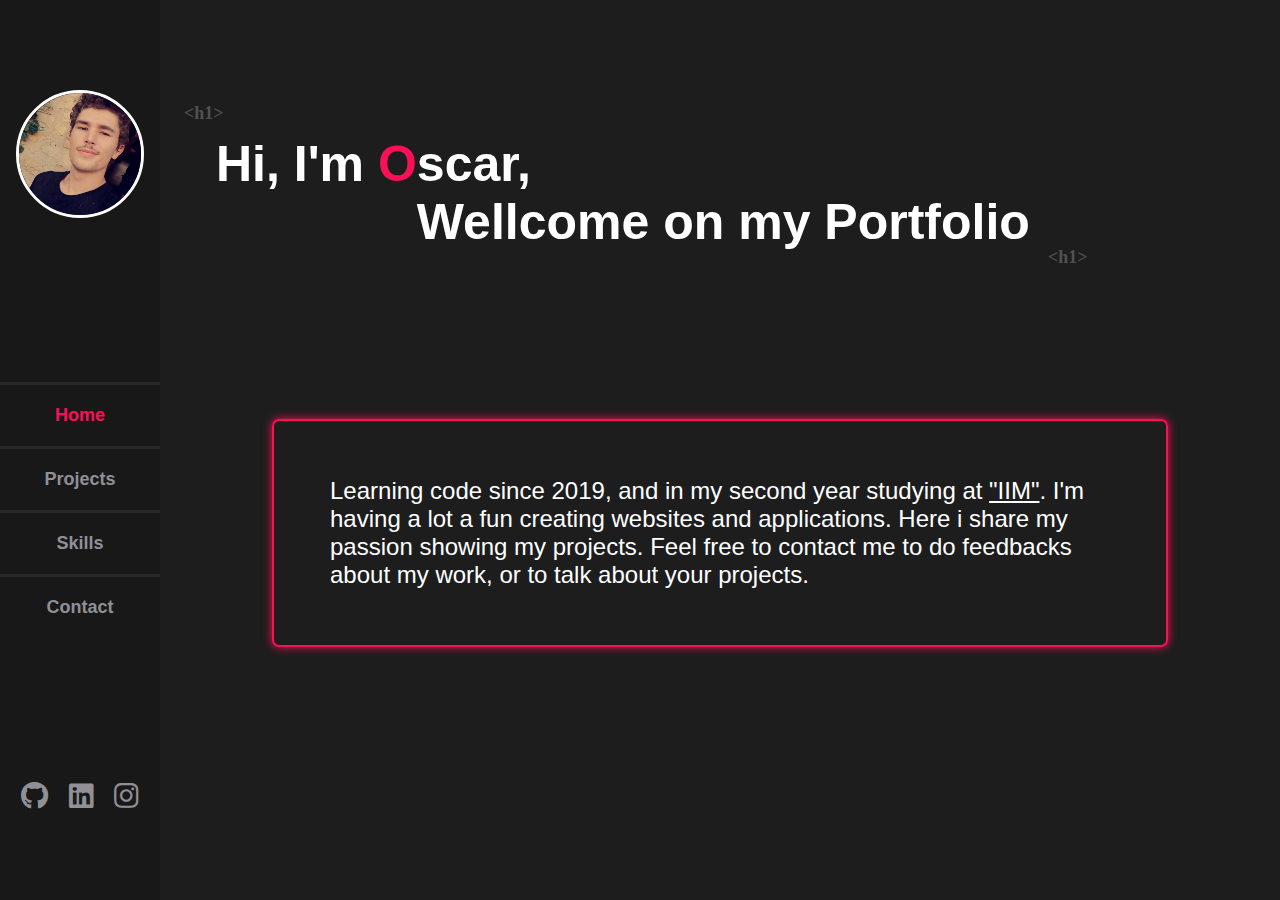
<file: index.html>
<!DOCTYPE html>
<html lang="en">
<head>
    <meta charset="UTF-8">
    <meta http-equiv="X-UA-Compatible" content="IE=edge">
    <meta name="viewport" content="width=device-width, initial-scale=1.0">
    <meta name="google-site-verification" content="5_kwy9eJUoTEtcyS4F2XjyM_6REYjoXSpa5SvDB9by0">
    <meta name="description" content="Oscar Dartigues Web Devlopper, Web Designer Portfolio">
    <link rel="stylesheet" href="build.css">
    <link rel="icon" href="img/logoOD.jpg">
    <link rel="stylesheet" href="https://use.fontawesome.com/releases/v5.1.0/css/all.css">
    <title>Oscar Dartigues | Web Devlopper | Portfolio</title>
</head>
<body>
    <nav id="nav-menu">
        <img src="img/pp.png" alt="pp" class="pp">
        <ul class="nav-list">
            <li><a class="active" href="index.html">Home</a></li>
            <li><a href="projects.html">Projects</a></li>
            <li><a href="skills.html">Skills</a></li>
            <li><a href="contact.html">Contact</a></li>
        </ul>
        <div id="social-medias">
            <ul class="social-list">
                <li>
                    <a href="https://github.com/Scarboule">
                        <i class="fab fa-github"></i>
                    </a>
                </li>
                <li>
                    <a href="https://www.linkedin.com/in/odar-59b6801b7/">
                        <i class="fab fa-linkedin"></i>
                    </a>
                </li>
                <li>
                    <a href="https://www.instagram.com/oscar.drtg/">
                        <i class="fab fa-instagram"></i>
                    </a>
                </li>
            </ul>
        </div>
    </nav>
    <div id="menu">
        <i id="menu-btn" class="fa fa-bars"></i>
    </div>
    <div class="intro">
        <h1 id="title">Hi, I'm&nbsp;<p id="oscar">O</p>scar,<br> Wellcome on my Portfolio</h1>
        
    </div>
    <div class="about">
        <p>
            Learning code since 2019, and in my second year studying at <a href="https://www.iim.fr/">"IIM"</a>. I'm having a lot a fun creating websites and applications. Here i share my passion showing my projects. Feel free to contact me to do feedbacks about my work, or to talk about your projects.
        </p>
    </div>
    <script src="menu.js"></script>
</body>
</html>
</file>
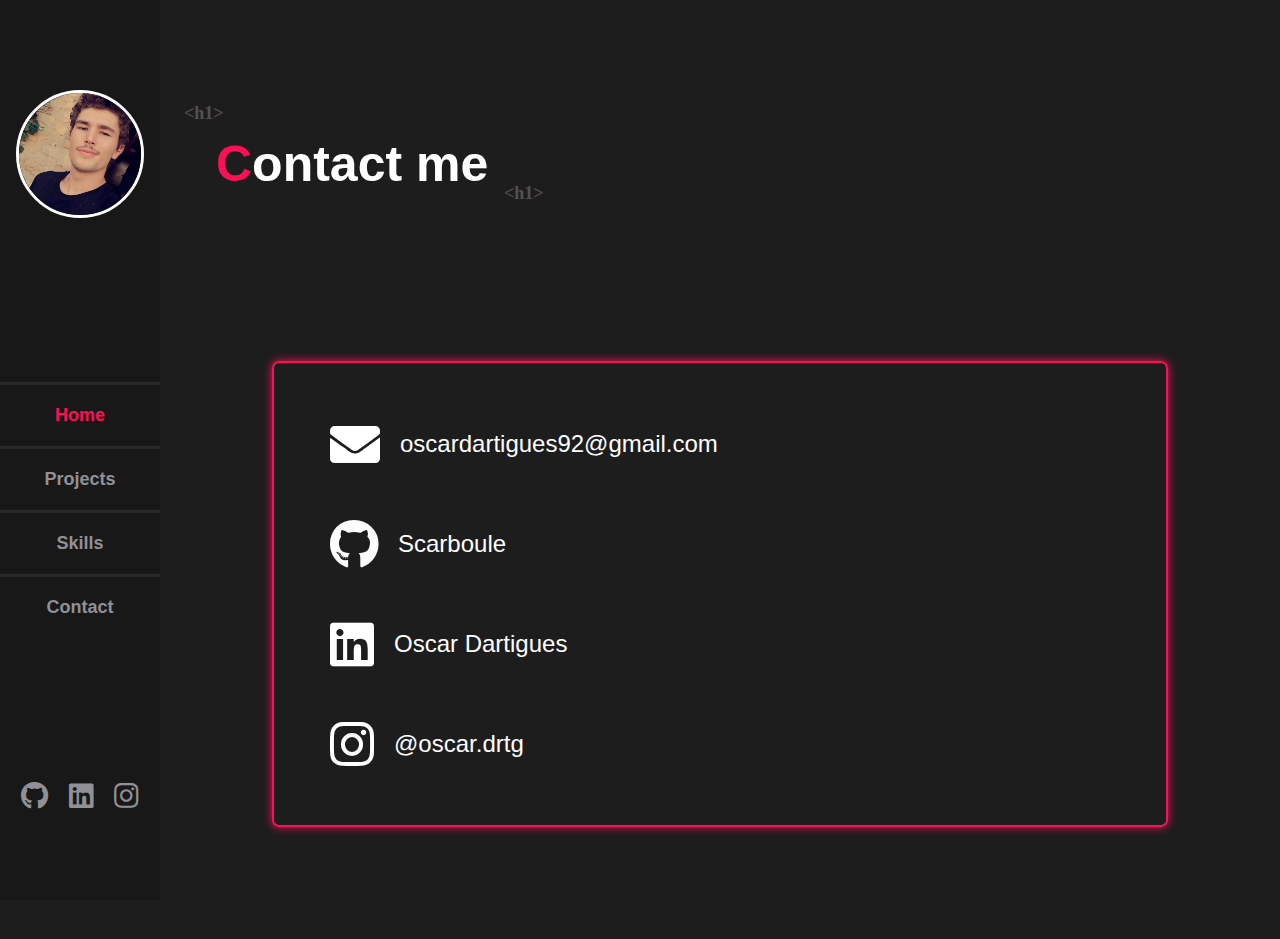
<file: contact.html>
<!DOCTYPE html>
<html lang="en">
<head>
    <meta charset="UTF-8">
    <meta http-equiv="X-UA-Compatible" content="IE=edge">
    <meta name="viewport" content="width=device-width, initial-scale=1.0">
    <link rel="stylesheet" href="build.css">
    <link rel="icon" href="img/logoOD.jpg">
    <link rel="stylesheet" href="https://use.fontawesome.com/releases/v5.1.0/css/all.css">
    <title>Oscar Dartigues - Portfolio</title>
</head>
<body>
    <nav id="nav-menu">
        <img src="img/pp.png" alt="pp" class="pp">
        <ul class="nav-list">
            <li><a class="active" href="index.html">Home</a></li>
            <li><a href="projects.html">Projects</a></li>
            <li><a href="skills.html">Skills</a></li>
            <li><a href="contact.html">Contact</a></li>
        </ul>
        <div id="social-medias">
            <ul class="social-list">
                <li>
                    <a href="https://github.com/Scarboule">
                        <i class="fab fa-github"></i>
                    </a>
                </li>
                <li>
                    <a href="https://www.linkedin.com/in/odar-59b6801b7/">
                        <i class="fab fa-linkedin"></i>
                    </a>
                </li>
                <li>
                    <a href="https://www.instagram.com/oscar.drtg/">
                        <i class="fab fa-instagram"></i>
                    </a>
                </li>
            </ul>
        </div>
    </nav>
    <div id="menu">
        <i id="menu-btn" class="fa fa-bars"></i>
    </div>
    <div class="intro">
        <h1 id="contact-title"><p id="oscar">C</p>ontact me</h1>
        
    </div>
    <div class="about">
        <ul class="contact-list">
            <li>
                <i class="fa fa-envelope"></i>
                <p>oscardartigues92@gmail.com</p>
            </li>
            <li>
                <a href="https://github.com/Scarboule">
                    <i class="fab fa-github"></i>
                    <p>Scarboule</p>
                </a>
            </li>
            <li>
                <a href="https://www.linkedin.com/in/odar-59b6801b7/">
                    <i class="fab fa-linkedin"></i>
                    <p>Oscar Dartigues</p>
                </a>
            </li>
            <li>
                <a href="https://www.instagram.com/oscar.drtg/">
                    <i class="fab fa-instagram"></i>
                    <p>@oscar.drtg</p>
                </a>
            </li>
        </ul>
    </div>
    <script src="menu.js"></script>
</body>
</html>
</file>
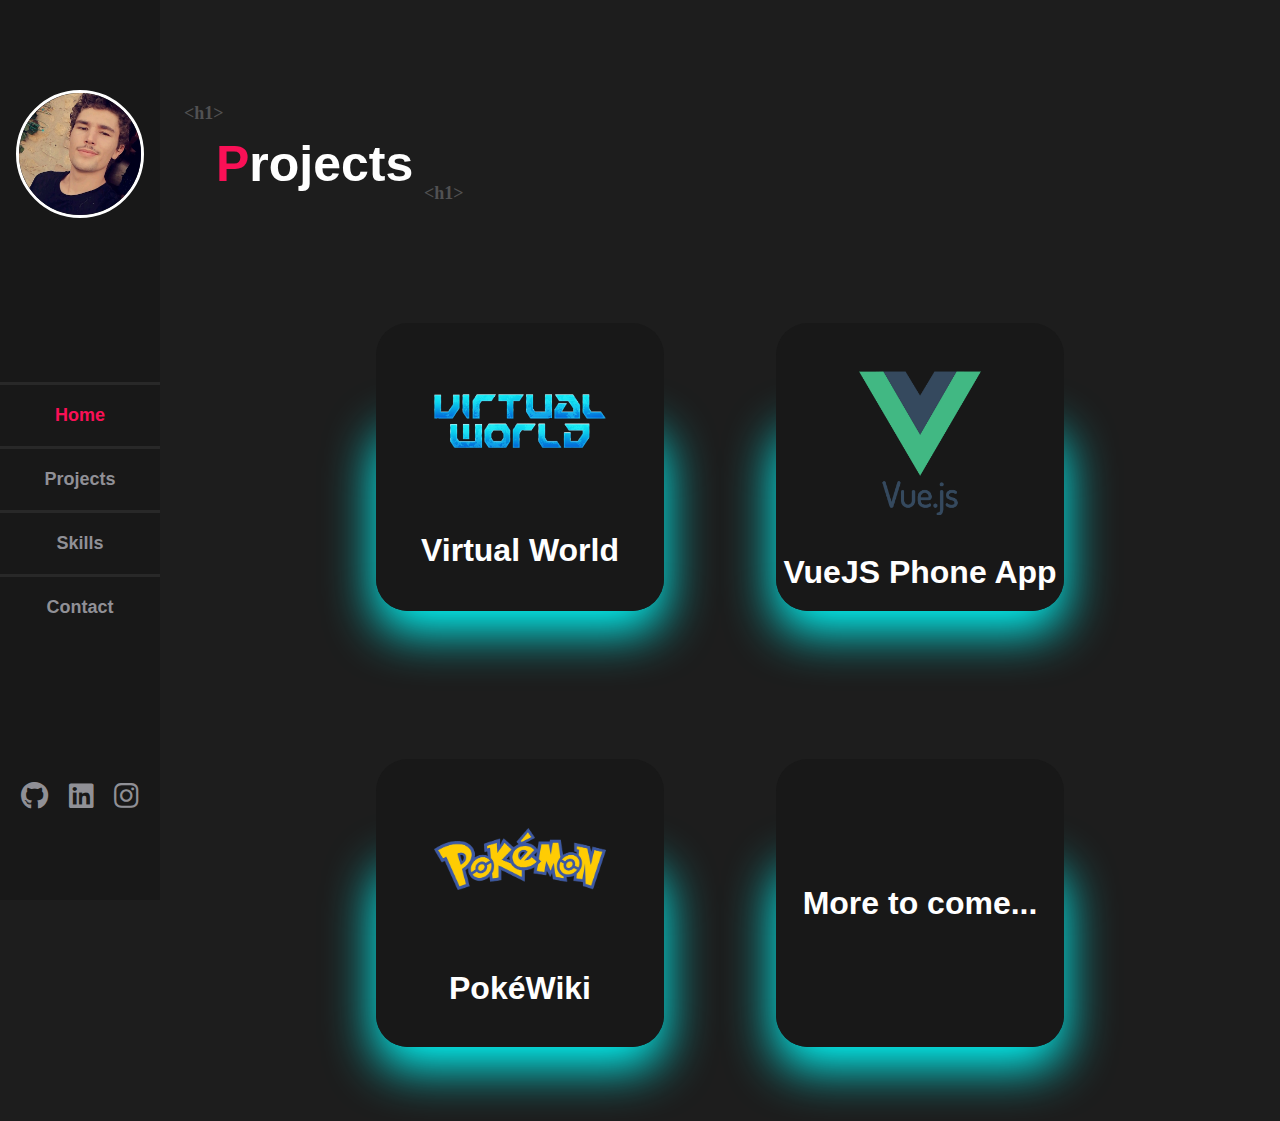
<file: projects.html>
<!DOCTYPE html>
<html lang="en">
<head>
    <meta charset="UTF-8">
    <meta http-equiv="X-UA-Compatible" content="IE=edge">
    <meta name="viewport" content="width=device-width, initial-scale=1.0">
    <link rel="stylesheet" href="build.css">
    <link rel="icon" href="img/logoOD.jpg">
    <link rel="stylesheet" href="https://use.fontawesome.com/releases/v5.1.0/css/all.css">
    <title>Oscar Dartigues - Skills</title>
</head>
<body>
    <nav id="nav-menu">
        <img src="img/pp.png" alt="pp" class="pp">
        <ul class="nav-list">
            <li><a class="active" href="index.html">Home</a></li>
            <li><a href="projects.html">Projects</a></li>
            <li><a href="skills.html">Skills</a></li>
            <li><a href="contact.html">Contact</a></li>
        </ul>
        <div id="social-medias">
            <ul class="social-list">
                <li>
                    <a href="https://github.com/Scarboule">
                        <i class="fab fa-github"></i>
                    </a>
                </li>
                <li>
                    <a href="https://www.linkedin.com/in/odar-59b6801b7/">
                        <i class="fab fa-linkedin"></i>
                    </a>
                </li>
                <li>
                    <a href="https://www.instagram.com/oscar.drtg/">
                        <i class="fab fa-instagram"></i>
                    </a>
                </li>
            </ul>
        </div>
    </nav>
    <div id="menu">
        <i id="menu-btn" class="fa fa-bars"></i>
    </div>
    <div class="intro">
        <h1 id="projects-title"><p id="oscar">P</p>rojects</h1>
    </div>
    <div class="project-list">
        <article class="project">
            <div class="card">
                <img src="img/logoVRW.png" alt="Virtual world">
                <h1><a href="https://github.com/Scarboule/Virtual_world">Virtual World</a></h1>
            </div>
            <div class="open-card">
                <div class="project-descr">
                    <h1>Virtual World</h1>
                    <p>This was the final project of my first year in IIM.<br>
                    The goal was to build a website while acomplishing multiples objectives in different languages and with a coherent maketing and design approch. This website uses JS, PHP, CSS, and SQL.
                    </p>
                </div>
                
            </div>
        </article>
        <article class="project">
            <div class="card">
                <img src="img/62a74f85223343fbc2207d05.png" alt="Vuephone">
                <h1><a href="https://vue-phone-app.vercel.app/#/call">VueJS Phone App</a></h1>
            </div>
            <div class="open-card">
                <div class="project-descr">
                    <h1>Vue Phone App</h1>
                    <p>Project made while learning VueJS, a phone like contact app.
                    </p>
                </div>
                
            </div>
        </article>
        <article class="project">
            <div class="card">
                <img src="img/tQged7mKJ3cUpNMq5IMeceZvyKP3cTyHqhNmKEQ0Vv8.webp" alt="Pokeapi">
                <h1><a href="https://js-a2-pokedex-optisku.vercel.app/">PokéWiki</a></h1>
            </div>
            <div class="open-card">
                <div class="project-descr">
                    <h1>PokéWiki</h1>
                    <p>A website about pokémons, You can list theme and sort theme, as well as creating pokemons teams and see pokemons stats. Using Pokeapi and JS.git
                    </p>
                </div>
                
            </div>
        </article>
        <article class="project">
            <div class="card">
                <!--<img src="img/logoVRW.png" alt="Virtual world">-->
                <h1>More to come...</h1> 
            </div>
            <div class="open-card">
                
            </div>
        </article>
    </div>
    <script src="menu.js"></script>
</body>
</html>
</file>
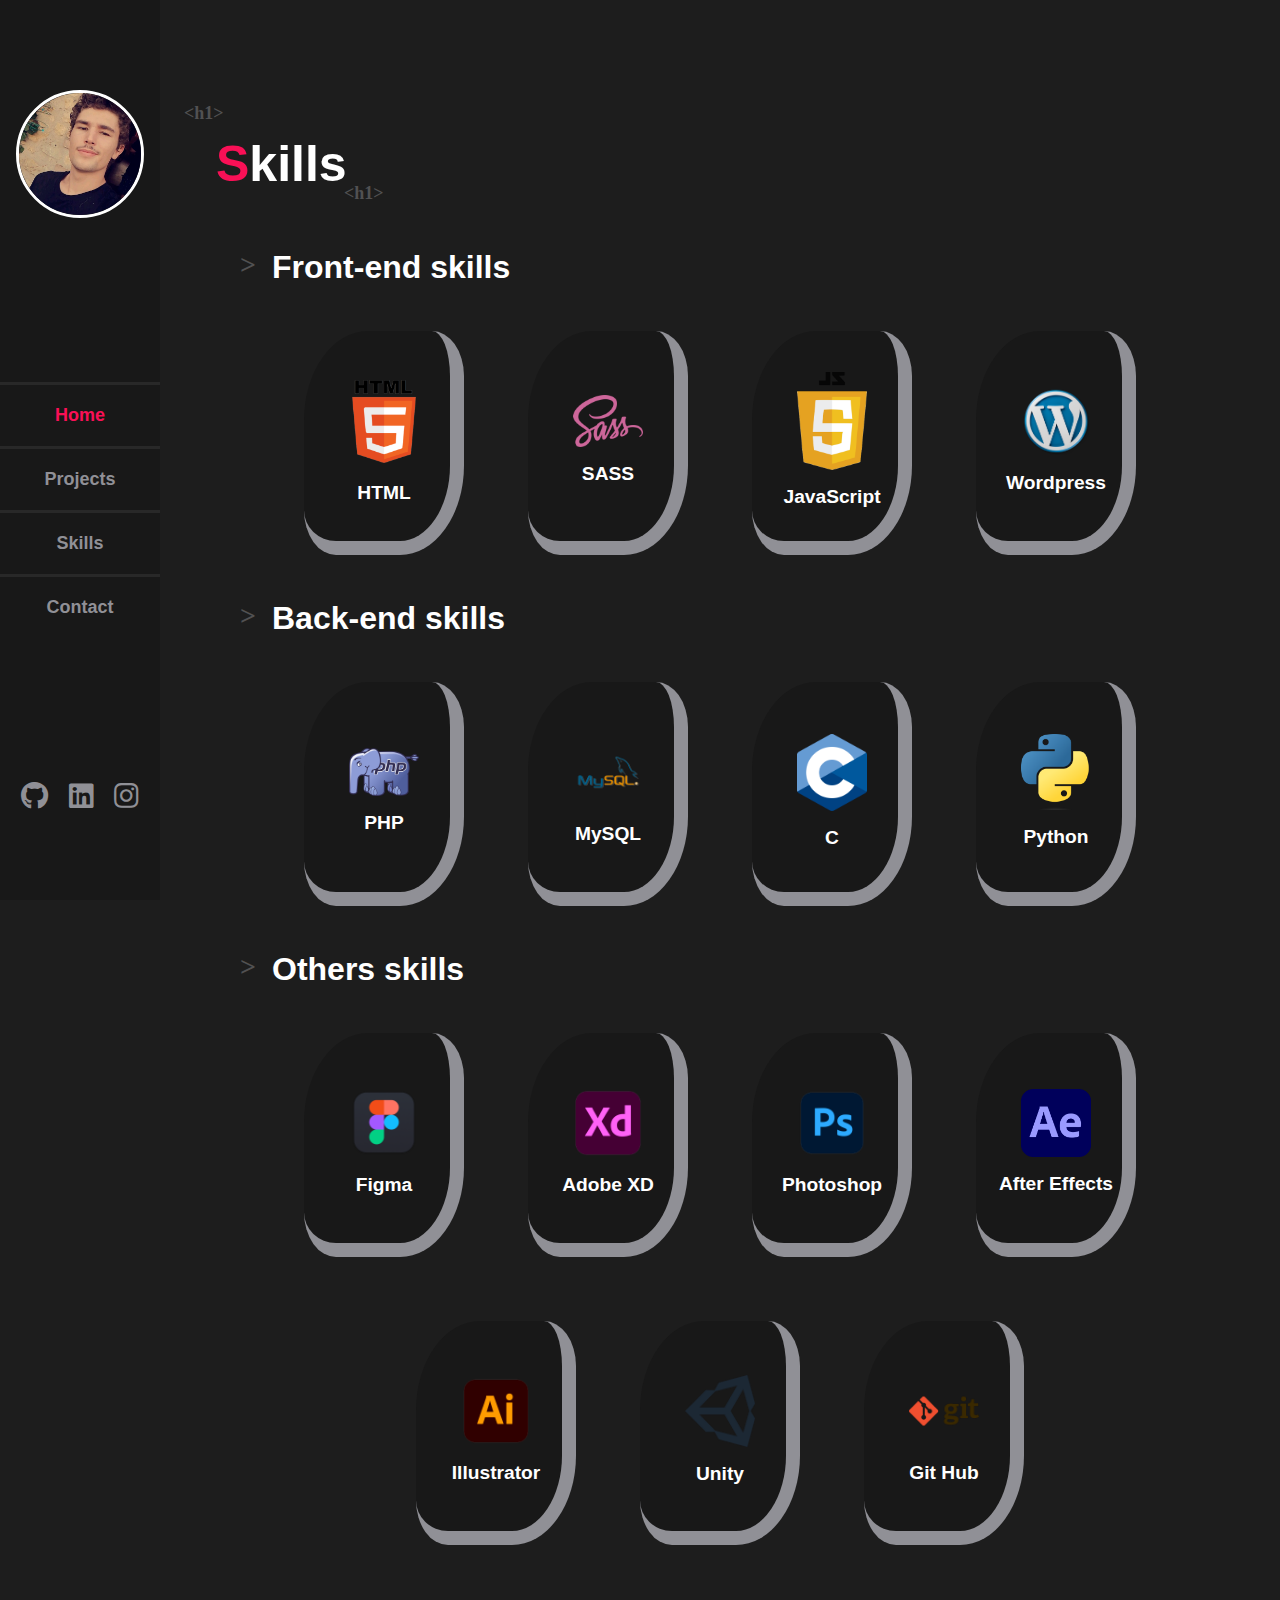
<file: skills.html>
<!DOCTYPE html>
<html lang="en">
<head>
    <meta charset="UTF-8">
    <meta http-equiv="X-UA-Compatible" content="IE=edge">
    <meta name="viewport" content="width=device-width, initial-scale=1.0">
    <link rel="stylesheet" href="build.css">
    <link rel="icon" href="img/logoOD.jpg">
    <link rel="stylesheet" href="https://use.fontawesome.com/releases/v5.1.0/css/all.css">
    <title>Oscar Dartigues - Skills</title>
</head>
<body>
    <nav id="nav-menu">
        <img src="img/pp.png" alt="pp" class="pp">
        <ul class="nav-list">
            <li><a class="active" href="index.html">Home</a></li>
            <li><a href="projects.html">Projects</a></li>
            <li><a href="skills.html">Skills</a></li>
            <li><a href="contact.html">Contact</a></li>
        </ul>
        <div id="social-medias">
            <ul class="social-list">
                <li>
                    <a href="https://github.com/Scarboule">
                        <i class="fab fa-github"></i>
                    </a>
                </li>
                <li>
                    <a href="https://www.linkedin.com/in/odar-59b6801b7/">
                        <i class="fab fa-linkedin"></i>
                    </a>
                </li>
                <li>
                    <a href="https://www.instagram.com/oscar.drtg/">
                        <i class="fab fa-instagram"></i>
                    </a>
                </li>
            </ul>
        </div>
    </nav>
    <div id="menu">
        <i id="menu-btn" class="fa fa-bars"></i>
    </div>
    <div class="intro">
        <h1 id="skills-title"><p id="oscar">S</p>kills</h1>
    </div>
    <div class="skills-list">
        <h1 class="skill-title">Front-end skills</h1>
        <div class="skills-type">
            <article>
                <img src="img/logo_html.png" alt="html">
                <h3>HTML</h3>
            </article>
            <article>
                <img src="img/logo_sass.png" alt="sass">
                <h3>SASS</h3>
            </article>
            <article>
                <img src="img/logo_javascript.png" alt="JS">
                <h3>JavaScript</h3>
            </article>
            <article>
                <img src="img/logo_wordpress.png" alt="Wordpress">
                <h3>Wordpress</h3>
            </article>
        </div>
        <h1 class="skill-title">Back-end skills</h1>
        <div class="skills-type">
            <article>
                <img src="img/logo_php.png" alt="PHP">
                <h3>PHP</h3>
            </article>
            <article>
                <img src="img/logo_mysql.png" alt="sass">
                <h3>MySQL</h3>
            </article>
            <article>
                <img src="img/logo_c.png" alt="c">
                <h3>C</h3>
            </article>
            <article>
                <img src="img/logo_python.png" alt="phython">
                <h3>Python</h3>
            </article>
        </div>
        <h1 class="skill-title">Others skills</h1>
        <div class="skills-type">
            <article>
                <img src="img/logo_figma.png" alt="Figma">
                <h3>Figma</h3>
            </article>
            <article>
                <img src="img/logo_adobeXD.png" alt="Adobe XD">
                <h3>Adobe XD</h3>
            </article>
            <article>
                <img src="img/logo_photoshop.png" alt="Photoshop">
                <h3>Photoshop</h3>
            </article>
            <article>
                <img src="img/logo_after_effects.png" alt="After Effects">
                <h3>After Effects</h3>
            </article>
            <article>
                <img src="img/logo_illustrator.png" alt="illustrator">
                <h3>Illustrator</h3>
            </article>
            <article>
                <img src="img/logo_unity.png" alt="Unity">
                <h3>Unity</h3>
            </article>
            <article>
                <img src="img/logo_git.png" alt="git hub">
                <h3>Git Hub</h3>
            </article>
        </div>
    </div>
    <script src="menu.js"></script>
</body>
</html>
</file>
<file: build.css>
* {
  padding: 0;
  margin: 0;
  box-sizing: border-box;
}
.toggleOff{
  pointer-events: none;
  display: none;
}
.toggleOn{
  pointer-events: "auto" !important;
  display: flex !important;
}

body {
  background-color: #1d1d1d;
  display: grid;
  grid-template-columns: 1fr 7fr;
  font-family: "Open Sans", sans-serif;
  color: #fff;
  box-sizing: border-box;
}
body nav {
  background-color: #181818;
  grid-column: 1/2;
  display: flex;
  flex-direction: column;
  justify-content: space-between;
  height: 100vh;
  width: 160px;
  position: fixed;
  padding-bottom: 10vh;
}
body nav .pp {
  display: block;
  width: 128px;
  height: 128px;
  margin: 10vh auto 0;
  border-radius: 50%;
  background-color: #FFF;
  border: 3px solid #FFF;
  object-fit: cover;
}
body nav .nav-list {
  display: flex;
  flex-direction: column;
  align-items: center;
  gap: 20px;
}
body nav .nav-list li {
  list-style: none;
  padding-top: 20px;
  border-top: solid #282828;
  width: 100%;
  display: flex;
  justify-content: center;
}
body nav .nav-list li a {
  font-size: 18px;
  font-weight: 600;
  justify-content: space-between;
  text-decoration: none;
  color: #909096;
}
body nav .nav-list li .active {
  color: #F91056;
}
body nav #social-medias .social-list {
  display: flex;
  justify-content: space-evenly;
}
body nav #social-medias .social-list li {
  list-style: none;
}
body nav #social-medias .social-list li a i {
  font-size: 28px;
}
body nav #social-medias a .fa-linkedin, body nav #social-medias a .fa-github, body nav #social-medias a .fa-instagram {
  color: #909096;
  transition: 0.4s;
  font-size: 24px;
}
body nav #social-medias .social-list li:hover a .fa-linkedin {
  color: #0e76a8;
}
body nav #social-medias .social-list li:hover a .fa-github {
  color: #fff;
}
body nav #social-medias .social-list li:hover a .fa-instagram {
  color: #E1306C;
}
body .intro {
  grid-column: 2/3;
  margin: 5%;
  display: flex;
  margin-top: 15vh;
}
body .intro #title, body .intro #projects-title, body .intro #skills-title, body .intro #contact-title {
  font-size: 50px;
  display: flex;
}
body .intro #oscar {
  color: #F91056;
}
body .intro #title:before, body .intro #title:after, body .intro #skills-title:after, body .intro #skills-title:before, body .intro #projects-title:before, body .intro #projects-title:after, body .intro #contact-title:before, body .intro #contact-title:after {
  content: "<h1>";
  font-family: "La Belle Aurore", cursive;
  color: #515152;
  font-size: 18px;
  position: absolute;
}
body .intro #title:before, body .intro #skills-title:before, body .intro #projects-title:before, body .intro #contact-title:before {
  margin-top: -2rem;
  margin-left: -2rem;
}
body .intro #title:after {
  margin-top: 7rem;
  margin-left: 52rem;
}
body .intro #skills-title:after {
  margin-top: 3rem;
  margin-left: 8rem;
}
body .intro #projects-title:after {
  margin-top: 3rem;
  margin-left: 13rem;
}
body .intro #contact-title:after {
  margin-top: 3rem;
  margin-left: 18rem;
}
body .about {
  margin: 10%;
  padding: 5%;
  grid-column: 2/3;
  border: 2px solid #F91056;
  border-radius: 7px;
  outline: none;
  box-shadow: 0 0 10px #F91056;
  font-size: 24px;
}
body .about a {
  color: #fff;
}
body .about a:hover {
  color: #F91056;
}
body .about .contact-list {
  display: flex;
  flex-direction: column;
  gap: 50px;
}
body .about .contact-list li {
  display: flex;
  align-items: center;
  gap: 20px;
  transition: 5s ease;
}
body .about .contact-list li i {
  font-size: 50px;
}
body .about .contact-list li a {
  display: flex;
  text-decoration: none;
  align-items: center;
  gap: 20px;
}
body .about .contact-list li a i {
  font-size: 50px;
}
body .about .contact-list li a:hover {
  color: #FFF;
}
body .about .contact-list li:hover a .fa-instagram {
  color: #E1306C;
  transition: 0.5s ease;
}
body .about .contact-list li:hover a .fa-github {
  color: #909096;
  transition: 0.5s ease;
}
body .about .contact-list li:hover a .fa-linkedin {
  color: #0e76a8;
  transition: 0.5s ease;
}
body .skills-list {
  margin: 0 5% 5% 5%;
  padding: 0 5%;
  grid-column: 2/3;
  display: flex;
  flex-direction: column;
  gap: 5vh;
}
body .skills-list .skill-title:before {
  content: ">";
  font-family: "La Belle Aurore", cursive;
  color: #515152;
  font-size: 28px;
  position: absolute;
  margin-left: -2rem;
}
body .skills-list .skills-type {
  display: flex;
  flex-wrap: wrap;
  justify-content: center;
  gap: 5vw;
}
body .skills-list .skills-type article {
  display: flex;
  flex-direction: column;
  align-items: center;
  justify-content: center;
  --s0: calc(0.5em + 6px);
  --s1: calc(0.5em + 6px + 0.5em);
  place-self: center;
  position: relative;
  width: 10em;
  height: calc(10em * 1.4);
  border-radius: 40% 20%;
  border: solid 0 #909096;
  border-width: 0 var(--s0) var(--s0) 0;
  padding: var(--s1) 0.5em 0.5em var(--s1);
  background: #181818;
  gap: 10px;
}
body .skills-list .skills-type article img {
  max-width: 60%;
  max-height: 60%;
}
body .skills-list .skills-type article h3 {
  font-size: 1.2em;
  font-weight: 900;
  line-height: 1.75;
}
body .skills-list .skills-type article:hover::before {
  box-sizing: inherit;
  position: absolute;
  top: 0;
  left: 0;
  border: inherit;
  border-width: 0.5em 0 0 0.5em;
  border-radius: 40% 20%;
  width: 10em;
  height: calc(10em * 1.4);
  box-shadow: inset 0 0 0 6px #F91056;
  pointer-events: none;
  content: "";
}
body .project-list {
  grid-column: 2/3;
  display: flex;
  position: relative;
  justify-content: center;
  flex-wrap: wrap;
  /*span
  *  opacity: 0
  *  transition: all 0.01s ease */
  /*.fade
  *  opacity: 1
  *  color: white */
}
body .project-list .project {
  height: 400px;
  width: 400px;
  padding: 5%;
  position: relative;
  display: flex;
  justify-content: center;
  align-content: center;
  align-items: center;
  flex-wrap: wrap;
  border-radius: 2rem;
  margin: 2vh 0;
}
body .project-list .project .card {
  background-color: #181818;
  width: 100%;
  height: 100%;
  display: flex;
  flex-direction: column;
  justify-content: space-around;
  align-content: center;
  align-items: center;
  z-index: 2;
  position: relative;
  transform: translateY(100px);
  transition: 0.5s ease;
  border-radius: 2rem;
}
body .project-list .project .card img {
  max-height: 60%;
  max-width: 60%;
  padding-top: 10%;
}
body .project-list .project .card h1 a {
  color: #fff;
  text-decoration: none;
}
body .project-list .project .card h1 a:hover {
  color: #F91056;
  text-decoration: underline;
}
body .project-list .project .open-card {
  width: 100%;
  height: 200px;
  background-color: #181818;
  display: flex;
  justify-content: center;
  align-content: center;
  align-items: center;
  position: relative;
  z-index: 1;
  transform: translateY(-100px);
  transition: 0.5s ease;
  box-shadow: 0 20px 50px #0ff;
  border-radius: 2rem;
}
body .project-list .project .open-card .project-descr {
  width: 100%;
  height: 100%;
  margin: 10px;
}
body .project-list .project .open-card .project-descr h1 {
  padding: 5px 0;
}
body .project-list .project:hover .card {
  transform: translateY(0);
  box-shadow: inset 0 0 60px whitesmoke, inset 20px 0 80px #f0f, inset -20px 0 80px #0ff, inset 20px 0 300px #f0f, inset -20px 0 300px #0ff, 0 0 50px #fff, -10px 0 80px #f0f, 10px 0 80px #0ff;
}
body .project-list .project:hover .open-card {
  transform: translateY(0);
  box-shadow: 0 20px 50px rgba(0, 0, 0, 0.8);
}

@media (max-width: 1018px) {
  body {
    display: flex;
    flex-direction: column;
    align-items: center;
  }
  body nav {
    display: none;
    z-index: 90;
    width: 100vw;
    font-size: 28px;
    padding-bottom: 40px;
  }
  body nav .pp {
    margin-top: 30px;
  }
  body nav .nav-list {
    gap: 30px;
  }
  body nav .nav-list li {
    padding-top: 30px;
  }
  body nav #social-medias a .fa-linkedin, body nav #social-medias a .fa-github, body nav #social-medias a .fa-instagram {
    font-size: 32px;
  }
  body #menu {
    z-index: 100;
    position: fixed;
    top: 0px;
    right: 0px;
    background-color: #fff;
    width: 80px;
    height: 80px;
    border-bottom-left-radius: 100%;
    cursor: pointer;
  }
  body #menu i {
    position: absolute;
    color: #000;
    top: 20px;
    right: 20px;
    font-size: 26px;
  }
  body .intro #title {
    font-size: 40px;
  }
  body .intro #title:after {
    margin-top: 6rem;
    margin-left: 41rem;
  }
  body .skills-list .skill-title {
    margin-top: 5%;
  }
}
@media (max-width: 815px) {
  body .intro #title {
    font-size: 30px;
  }
  body .intro #title:after {
    margin-top: 4rem;
    margin-left: 31rem;
  }
  body .about {
    margin-top: 20%;
  }
  body .project-list .project {
    margin: 4vh 0;
  }
}
@media (max-width: 600px) {
  body .intro {
    margin-top: 25%;
  }
  body .intro #title {
    font-size: 28px;
  }
  body .intro #title:after {
    margin-top: 3rem;
    margin-left: 29rem;
  }
  body .about {
    margin-top: 20%;
  }
}
@media (max-width: 506px) {
  body .intro {
    margin-top: 35%;
  }
  body .intro #title {
    font-size: 21px;
  }
  body .intro #title:after {
    margin-top: 3rem;
    margin-left: 20rem;
  }
  body .about {
    margin-top: 30%;
  }
  body .about .contact-list li {
    font-size: 18px;
  }
  body .about .contact-list li i {
    font-size: 24px;
  }
  body .about .contact-list li a i {
    font-size: 24px;
  }
  body .skills-list .skill-title {
    margin-top: 10%;
  }
  body .skills-type article {
    --s0: calc(0.4em + 4px) !important;
    --s1: calc(0.4em + 4px + 0.4em) !important;
    width: 8em !important;
    height: 11.2em !important;
    border-width: 0 var(--s0) var(--s0) 0 !important;
    padding: var(--s1) 0.4em 0.4em var(--s1) !important;
  }
  body .skills-type article h3 {
    font-size: 1em !important;
    font-weight: 1 !important;
    line-height: 1.75 !important;
  }
  body .skills-type article:hover::before {
    border-width: 0.4em 0 0 0.4em !important;
    border-radius: 40% 20% !important;
    width: 8em !important;
    height: 11.2em !important;
    box-shadow: inset 0 0 0 4px #F91056 !important;
  }
  body .project-list .project {
    height: 300px;
    width: 300px;
    margin: 5vh 0;
  }
  body .project-list .project .open-card .project-descr p {
    font-size: 14px;
  }
}
@media (max-width: 370px) {
  body .skills-type article {
    --s0: calc(0.3em + 4px) !important;
    --s1: calc(0.3em + 4px + 0.3em) !important;
    width: 6em !important;
    height: 8.4em !important;
    border-width: 0 var(--s0) var(--s0) 0 !important;
    padding: var(--s1) 0.3em 0.3em var(--s1) !important;
  }
  body .skills-type article h3 {
    font-size: 14px !important;
    font-weight: 500 !important;
    line-height: 1.75 !important;
  }
  body .skills-type article:hover::before {
    border-width: 0.3em 0 0 0.3em !important;
    border-radius: 40% 20% !important;
    width: 6em !important;
    height: 8.4em !important;
    box-shadow: inset 0 0 0 4px #F91056 !important;
  }
}

/*# sourceMappingURL=build.css.map */
</file>
